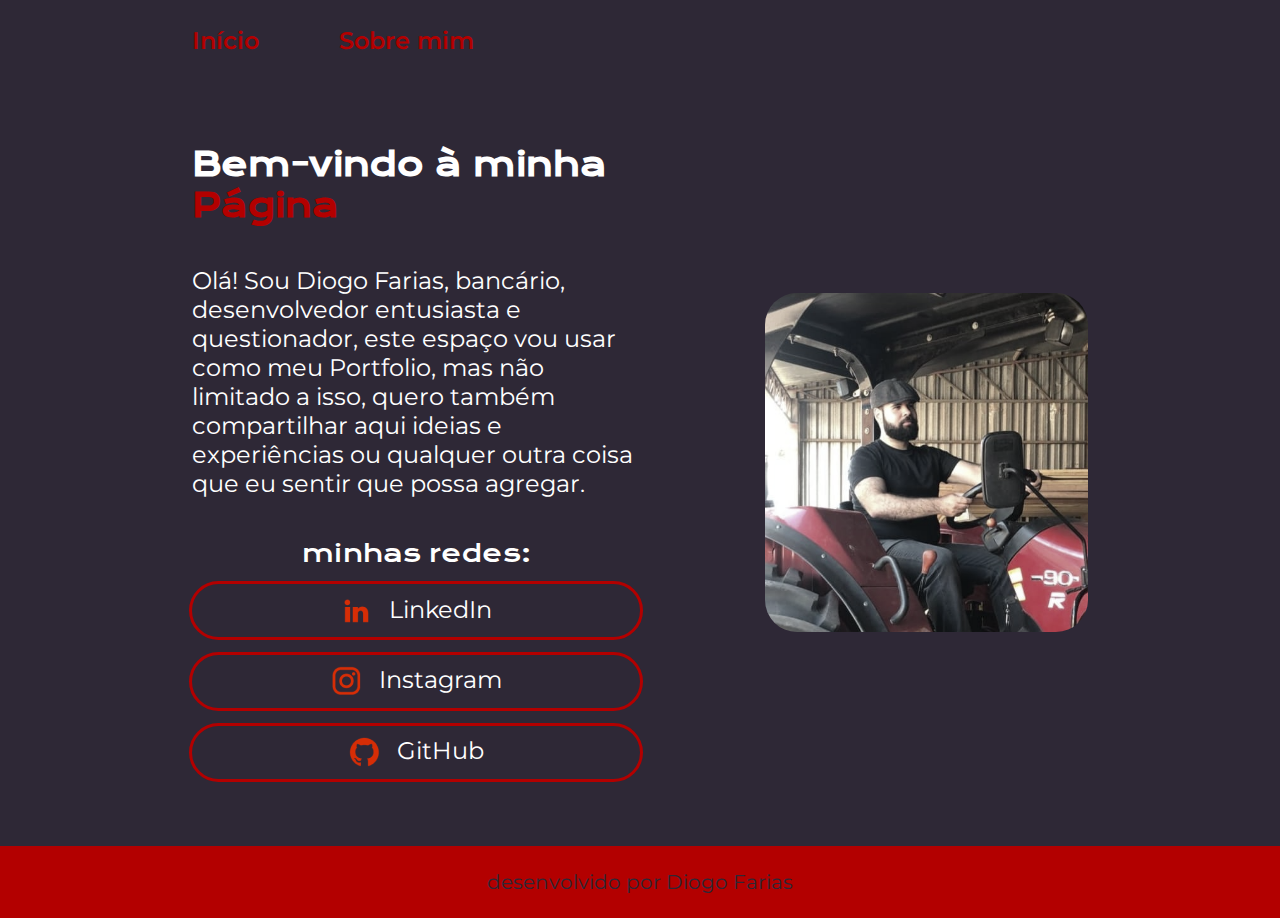
<file: index.html>
<!DOCTYPE html>
<html lang="pt-br">
<head>
    <meta charset="UTF-8">
    <meta http-equiv="X-UA-Compatible" content="IE=edge">
    <meta name="viewport" content="width=device-width, initial-scale=1.0">
    <title>Portfolio - Diogo Farias</title>
    <link rel="stylesheet" href="./styles/style.css">
</head>
<body>
    <header class="cabecalho">
        <nav class="cabecalho__menu">
            <a class="cabecalho__menu__link" href="index.html">Início</a>
            <a class="cabecalho__menu__link" href="sobremim.html">Sobre mim</a>
        </nav>
    </header>
    <main class="principal">
        <section class="principal__texto">
            <h1 class="principal__texto__titulo">Bem-vindo à minha <strong class="destaque">Página</strong></h1>
            <p class="principal__texto__pequeno">Olá! Sou Diogo Farias, bancário, desenvolvedor entusiasta e questionador, este espaço vou usar como meu Portfolio, mas não 
                limitado a isso, quero também compartilhar aqui ideias e experiências ou qualquer outra coisa que eu sentir que possa agregar.</p>
            <div class="principal__links">
                <h2 class="principal__links__subtitulo">minhas redes:</h2>
                <a class="principal__links__botao" href="https://www.linkedin.com/in/diogohfarias">
                    <img src="./assets/linkedin.png">LinkedIn</a>
                <a class="principal__links__botao" href="https://instagram.com/diogohfarias">
                    <img src="./assets/instagram.png">Instagram</a>
                <a class="principal__links__botao" href="https://github.com/Diogo5Farias">
                    <img src="./assets/github.png">GitHub</a>
            </div>
        </section>
        <img class="foto-perfil" src="./assets/perfilTrator.jpeg" alt="Foto do Diogo usando boina em um trator.">
    </main>
    <footer class="rodape">
        <p>desenvolvido por Diogo Farias</p>
    </footer>
</body>
</html>
</file>
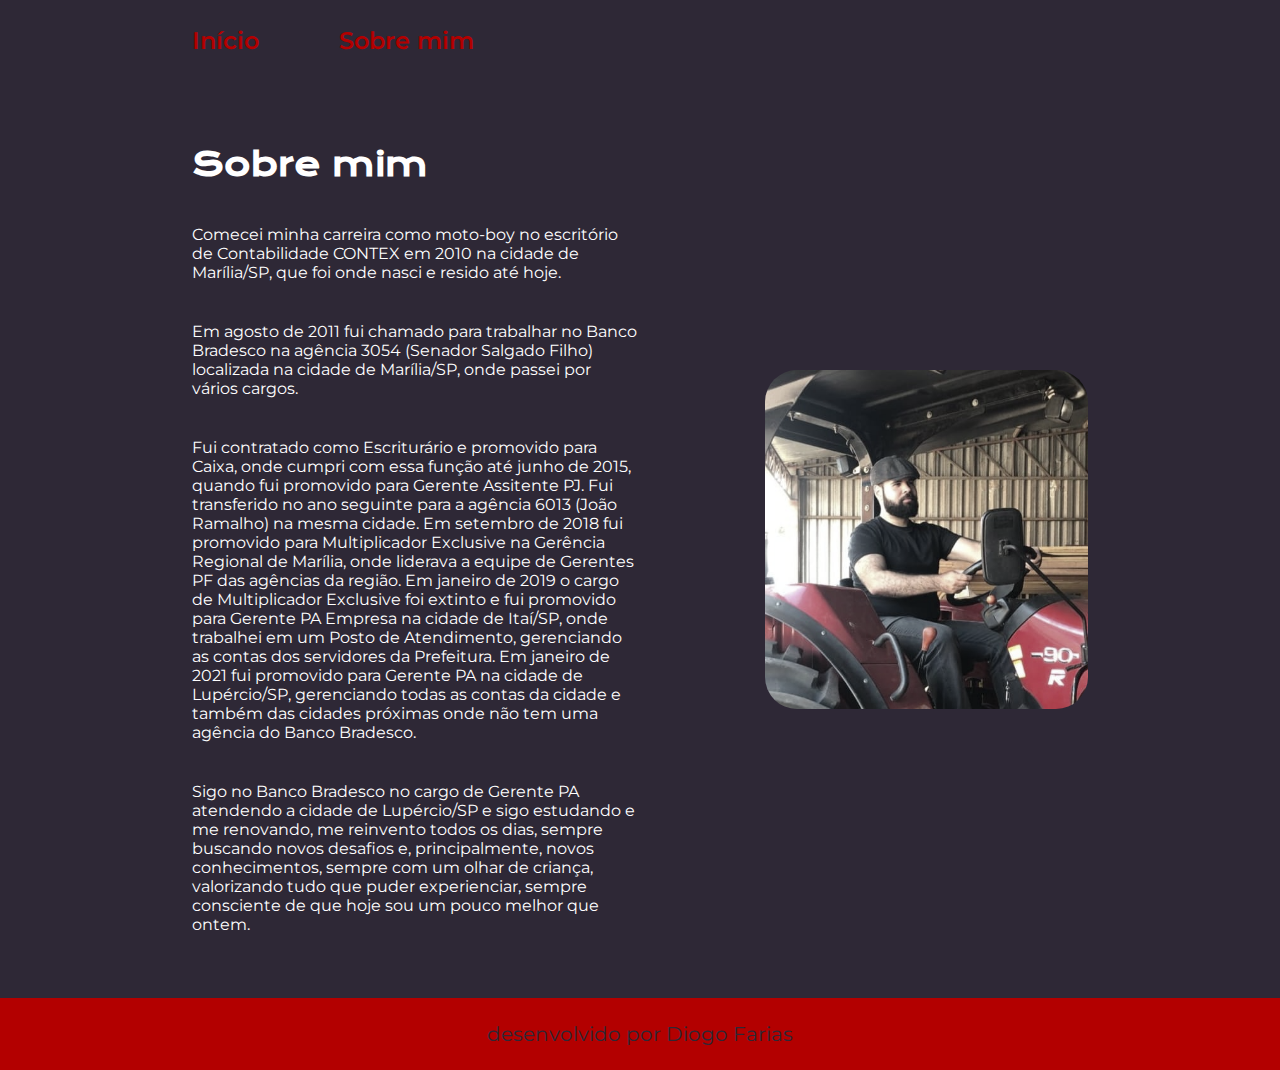
<file: sobremim.html>
<!DOCTYPE html>
<html lang="pt-br">
<head>
    <meta charset="UTF-8">
    <meta http-equiv="X-UA-Compatible" content="IE=edge">
    <meta name="viewport" content="width=device-width, initial-scale=1.0">
    <title>Sobre mim - Diogo Farias</title>
    <link rel="stylesheet" href="./styles/style.css">
</head>
<body>
    <header class="cabecalho">
        <nav class="cabecalho__menu">
            <a class="cabecalho__menu__link" href="index.html">Início</a>
            <a class="cabecalho__menu__link" href="sobremim.html">Sobre mim</a>
        </nav>
    </header>
    <main class="principal">
        <section class="principal__texto">
            <h1 class="principal__texto__titulo">
                Sobre mim
            </h1>
            <p class="principal__texto__sobre-mim">
                Comecei minha carreira como moto-boy no escritório de Contabilidade CONTEX em 2010 na cidade de Marília/SP, que foi onde nasci e resido até hoje.
            </p>
            <p class="principal__texto__sobre-mim">
                Em agosto de 2011 fui chamado para trabalhar no Banco Bradesco na agência 3054 (Senador Salgado Filho) localizada na cidade de Marília/SP, onde passei por vários 
                cargos.
            </p>
            <p class="principal__texto__sobre-mim">
                Fui contratado como Escriturário e promovido para Caixa, onde cumpri com essa função até junho de 2015, quando fui promovido para Gerente Assitente PJ. 
                Fui transferido no ano seguinte para a agência 6013 (João Ramalho) na mesma cidade. 
                Em setembro de 2018 fui promovido para Multiplicador Exclusive na Gerência Regional de Marília, onde liderava a equipe de Gerentes PF das agências da região. 
                Em janeiro de 2019 o cargo de Multiplicador Exclusive foi extinto e fui promovido para Gerente PA Empresa na cidade de Itaí/SP, onde trabalhei em um Posto de 
                Atendimento, gerenciando as contas dos servidores da Prefeitura. 
                Em janeiro de 2021 fui promovido para Gerente PA na cidade de Lupércio/SP, gerenciando todas as contas da cidade e também das cidades próximas onde não tem uma 
                agência do Banco Bradesco.
            </p>
            <p class="principal__texto__sobre-mim">
                Sigo no Banco Bradesco no cargo de Gerente PA atendendo a cidade de Lupércio/SP e sigo estudando e me renovando, me reinvento todos os dias, sempre buscando novos 
                desafios e, principalmente, novos conhecimentos, sempre com um olhar de criança, valorizando tudo que puder experienciar, sempre consciente de que hoje sou um 
                pouco melhor que ontem.
            </p>
        </section>
        <img class="foto-perfil" src="./assets/perfilTrator.jpeg" alt="Foto do Diogo usando boina em um trator.">
    </main>
    <footer class="rodape">
        <p>desenvolvido por Diogo Farias</p>
    </footer>
</body>
</html>
</file>
<file: styles/style.css>
@import url('https://fonts.googleapis.com/css2?family=Krona+One&display=swap');
@import url('https://fonts.googleapis.com/css2?family=Krona+One&family=Montserrat&display=swap');

:root {
    --cor-principal: #B30000;
    --cor-fundo: #2E2836;
    --cor-escrita: #FFFFFF;
    --cor-botao-hover: #b300004f;

    --fonte-titulo: 'Krona One', sans-serif;
    --fonte-escrita: 'Montserrat', sans-serif;
}

* {
    margin: 0;
    padding: 0;
}

.cabecalho {
    padding: 2% 0 2% 15%;
    /* border-bottom: 0.4px solid var(--cor-escrita); */
}

.cabecalho__menu {
    display: flex;
    gap: 5rem;
}

.cabecalho__menu__link {
    color: var(--cor-principal);
    text-decoration: none;
    font-family: var(--fonte-escrita);
    font-weight: 600;
    font-size: 1.5rem;
}

.cabecalho__menu__link:hover {
    color: var(--cor-escrita);
}

body {
    /*height: 100vh; */
    box-sizing: border-box;
    background-color: var(--cor-fundo);
    color: var(--cor-escrita);
}

.principal {
    /* margin: 10% 20%; */
    padding: 5% 15%;
    display: flex;
    align-items: center;
    justify-content: space-between;
    gap: 82px;
    /* border-top: 0.4px solid var(--cor-escrita); */
}

.principal__texto {
    width: 50%;
    display: flex;
    flex-direction: column;
    gap: 2.5rem;
}

.principal__texto__titulo {
    font-family: var(--fonte-titulo);
    font-size: 2rem;
}

.principal__texto__pequeno {
    font-size: 1.5rem;
    font-family: var(--fonte-escrita);
}

.principal__texto__sobre-mim {
    font-family: var(--fonte-escrita);
    font-size: 1rem;
}

.principal__links {
    display: flex;
    flex-direction: column;
    justify-content: space-between;
    align-items: center;
    gap: 0.75rem;
}

.principal__links__subtitulo {
    font-family: var(--fonte-titulo);
    font-weight: 400;
    font-size: 1.5rem;
}

.principal__links__botao {
    display: flex;
    justify-content: center;
    gap: 1rem;
    text-decoration: none;
    /* background-color: #b30000; */
    color: var(--cor-escrita);
    font-size: 1.5rem;
    font-weight: 400;
    font-family: var(--fonte-escrita);
    width: 100%;
    text-align: center;
    border: 0.2rem solid var(--cor-principal);
    border-radius: 2rem;
    padding: 0.65rem 0;
}

.principal__links__botao:hover {
    background-color: var(--cor-botao-hover);
}

.principal__links__botao img {
    filter: invert(100%) grayscale(0%) saturate(95%);
}

.principal__links__botao:hover img {
    filter: invert(0%) grayscale(100%) saturate(1000%) sepia(100%) brightness(1000%);
}

.foto-perfil {
    border-radius: 2rem;
    /*width: 360px;
    height: 400px;*/
    width: 36%;
    /*height: 32%;*/
    filter: grayscale(50%);
}

.destaque {
    color: var(--cor-principal);
}

.rodape {
    padding: 1.5rem;
    background-color: var(--cor-principal);
    color: var(--cor-fundo);
    text-align: center;
    font-family: var(--fonte-escrita);
    font-weight: 400;
    font-size: 1.25rem;
}

@media (max-width: 800px) {
    .cabecalho {
        padding: 6%;
    }

    .cabecalho__menu {
        justify-content: center;
    }

    .principal {
        flex-direction: column-reverse;
        padding: 8% 5% 5% 5%;
        /* padding: cima direita baixo esquerda */
    }

    .principal__texto {
        width: auto;
        gap: 2.5rem;
    }

    .foto-perfil {
        width: 50%;
    }


}
</file>
